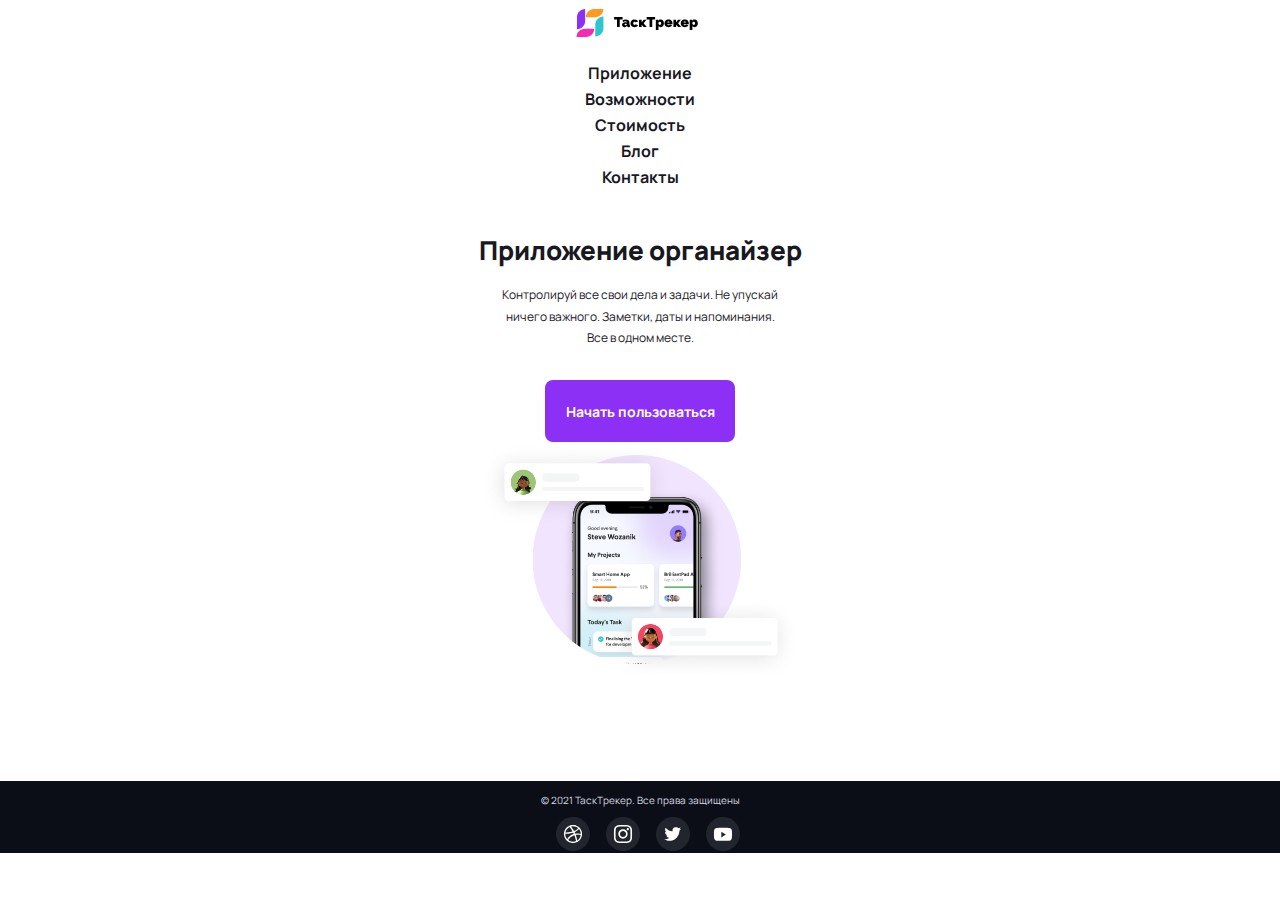
<file: lendingex/index.html>
<!DOCTYPE html>
<html lang="en">
<head>
    <meta charset="UTF-8">
    <meta http-equiv="X-UA-Compatible" content="IE=edge">
    <meta name="viewport" content="width=device-width, initial-scale=1.0">
    <title>ТаскТрекер</title>
    <link rel="stylesheet" href="./css/main.css">
    <link rel="stylesheet" href="./css/media.css">
    <link rel="preconnect" href="https://fonts.gstatic.com">
    <link rel="shortcut icon" href="./img/Color.png" type="image/x-icon">
<link href="https://fonts.googleapis.com/css2?family=Manrope:wght@400;700;800&display=swap" rel="stylesheet">
</head>
<body class="main-page">
    
    <header class="header">
    <div class="header-container">
            <div class="logo">
                <img src="./img/logo.svg" alt="ТаскТрекер">
            </div>
            <div class="nav">
                <a class="nav-link" href="#">Приложение</a>
                <a class="nav-link" href="#">Возможности</a>
                <a class="nav-link" href="#">Стоимость</a>
                <a class="nav-link" href="#">Блог</a>
                <a class="nav-link" href="#">Контакты</a>
            </div>
            <div class="appstore">
             <a class="appstore-item" href="#">
                <img src="./img/appstore/Google Play Badge.svg" alt="Скачать в GP">
             </a>
             <a class="appstore-item" href="#">
                <img src="./img/appstore/App Store Badge.svg" alt="Скачать в AppStore">
             </a>
            </div>
    </div>
        
    </header>

    <main class="main">
        <div class="main-container">
            <div class="main-content">
                <h1 class="main-header">Приложение органайзер</h1>
                <div class="main-text">
                    <p>Контролируй все свои дела и задачи. Не упускай ничего важного. Заметки, даты и напоминания. Все в одном месте.</p>
                </div>
                <a class="button" href="#">Начать пользоваться</a>
            </div>
            <div class="main-img">
                <img src="./img/Mock Creative.png" alt="Приложение ТаскТрекер">
            </div>
        </div>
    </main>

    <footer class="footer">
        <div class="footer-container">
            <div class="footer-copyright">
                <p>© 2021 ТаскТрекер. Все права защищены</p>
            </div>
            <div class="footer-socials">
                <a class="footer-social-item" href="">
                    <img src="./img/social/Dribbble.svg" alt="Dribbble"></a>
                    <a class="footer-social-item" href=""><img src="./img/social/Instagram.svg" alt="Instagram"></a>
                    <a class="footer-social-item" href=""><img src="./img/social/Twitter.svg" alt="Twitter"></a>
                    <a class="footer-social-item" href=""><img src="./img/social/Youtube.svg" alt="Youtube"></a>
                </a>
            </div>
        </div>
    </footer>

</body>
</html>
</file>
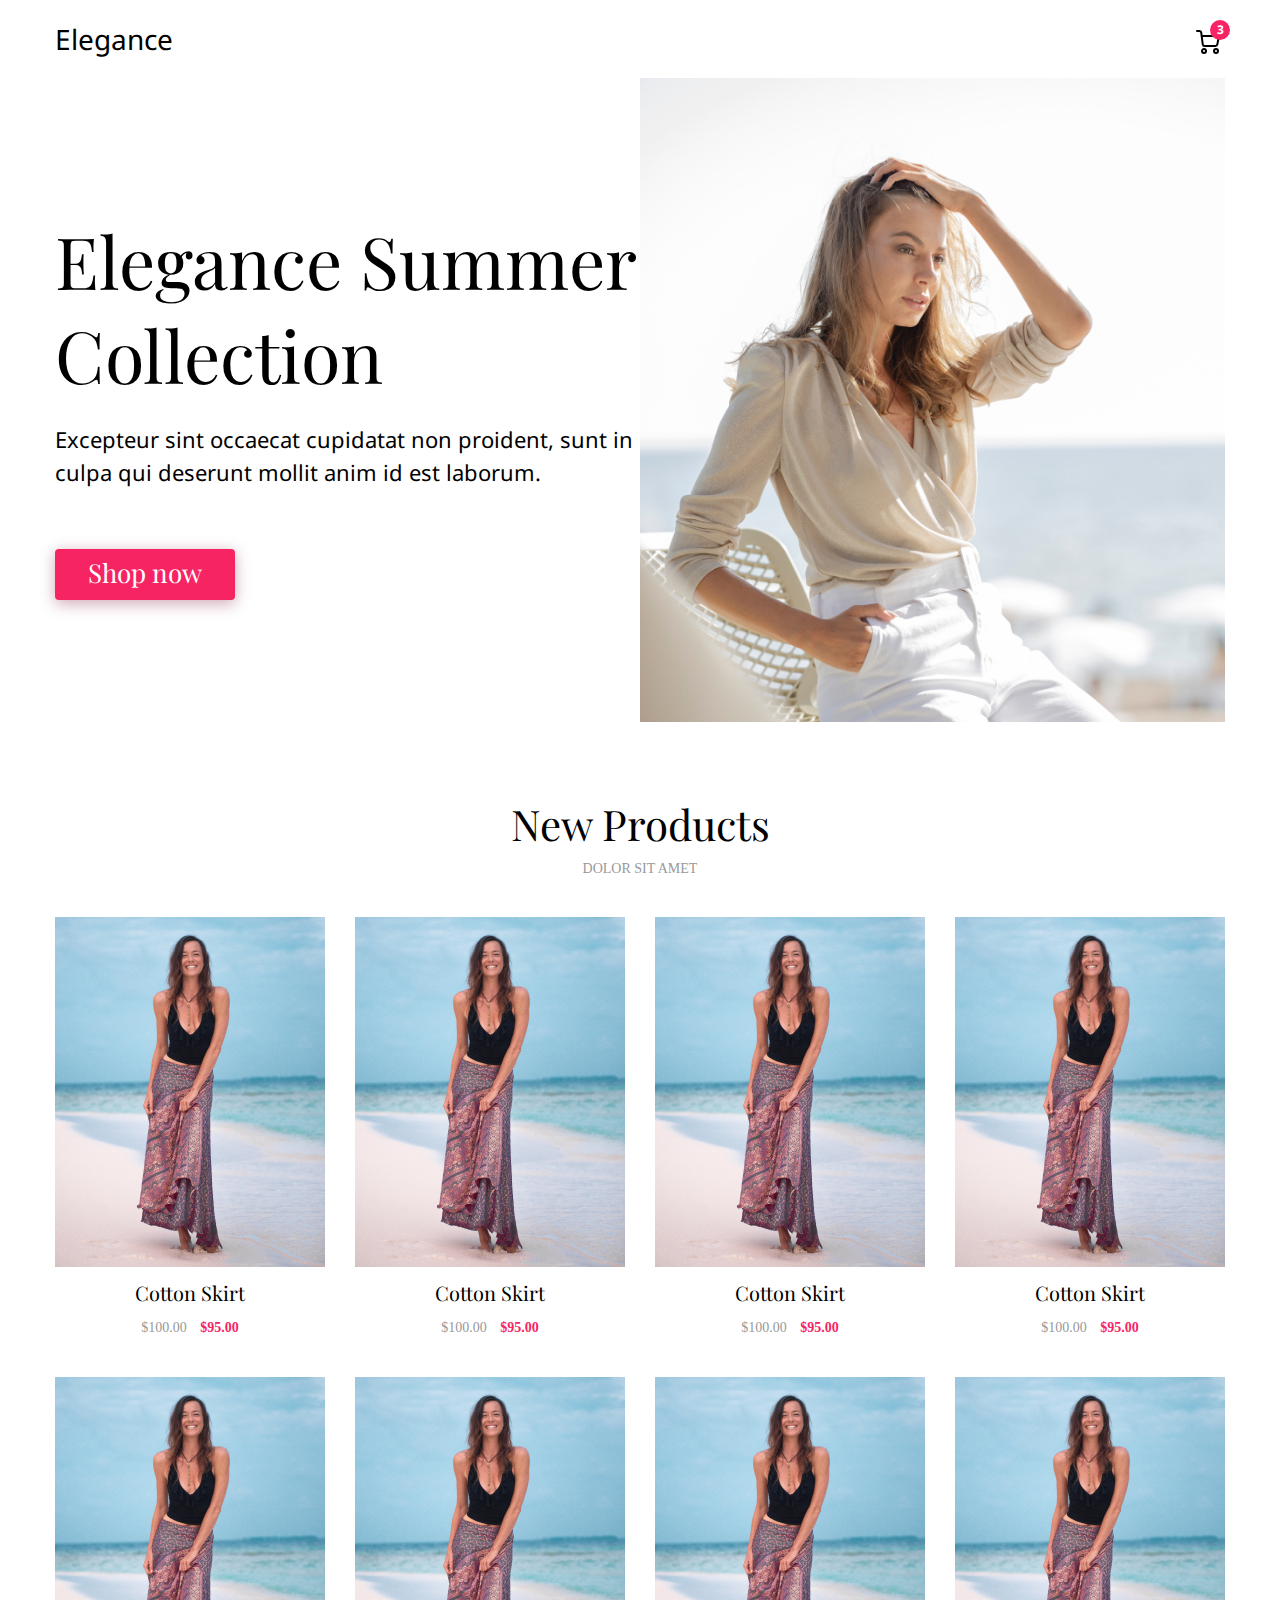
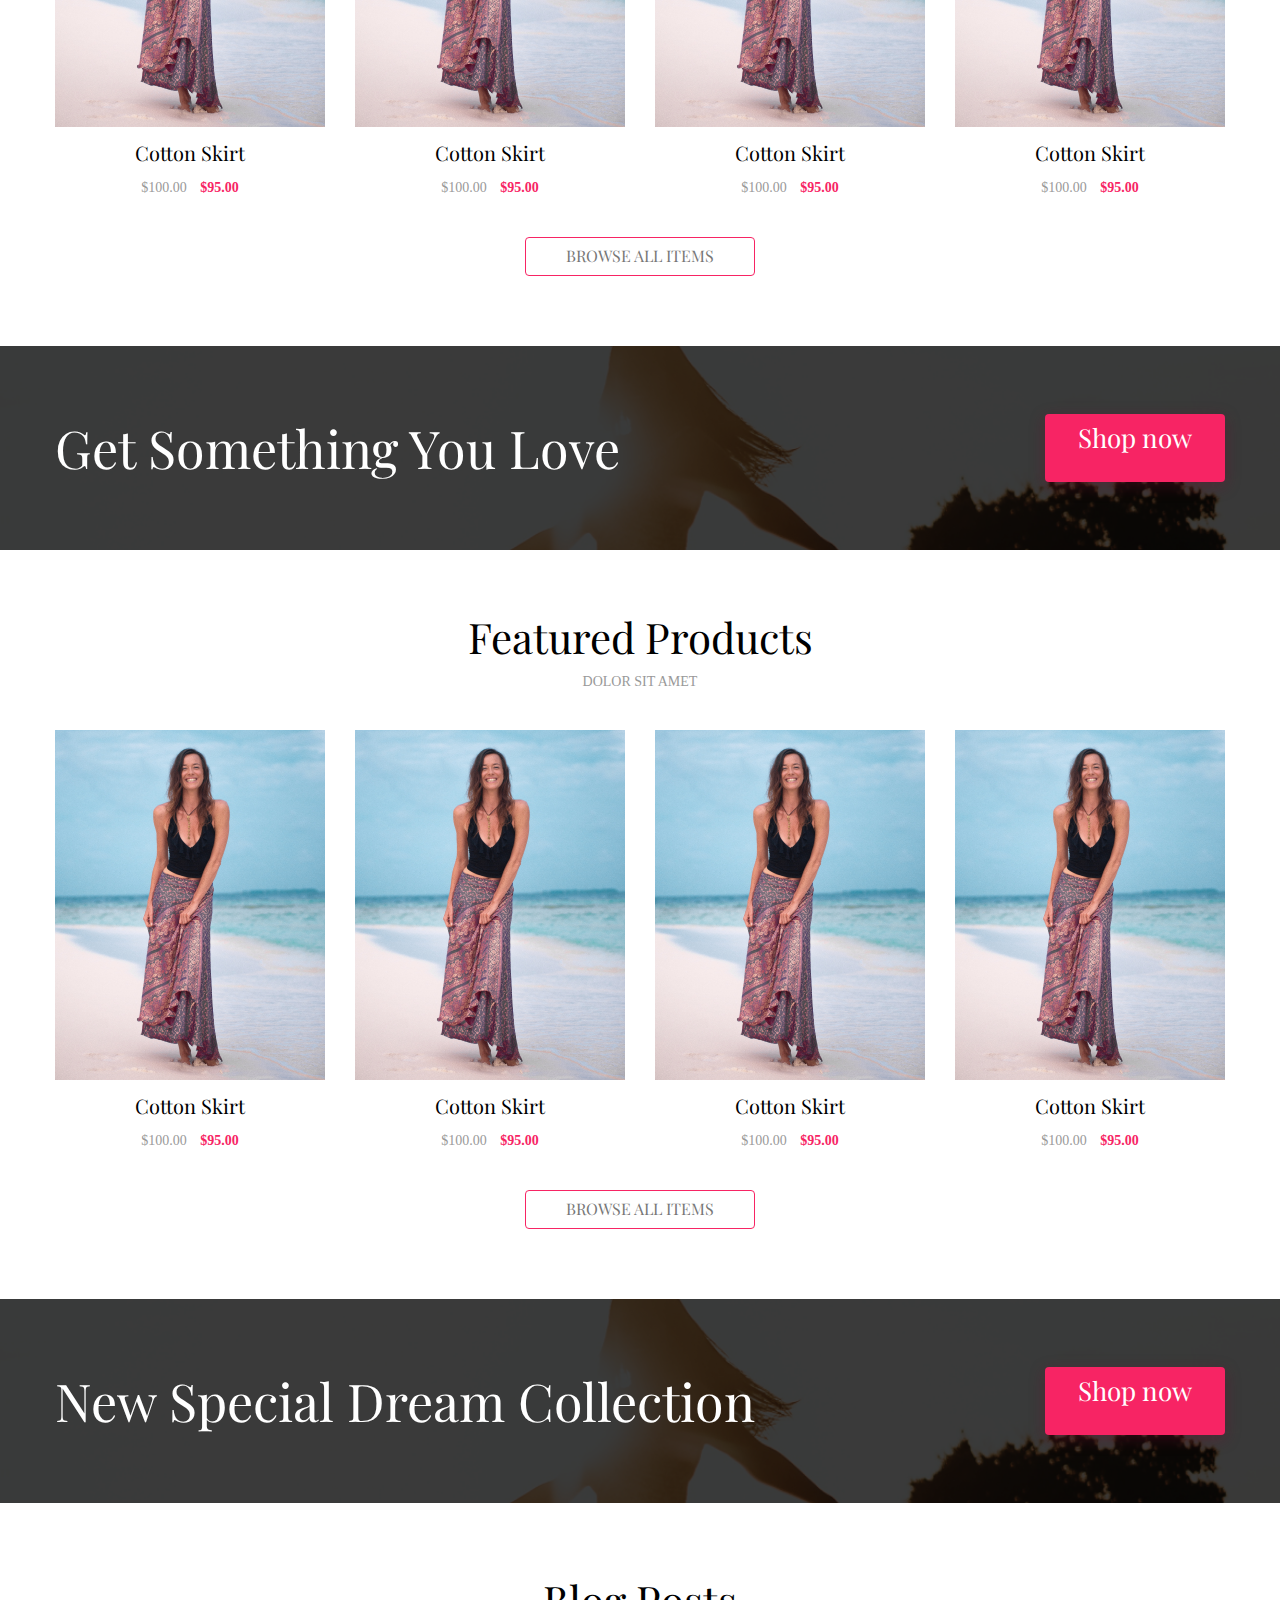
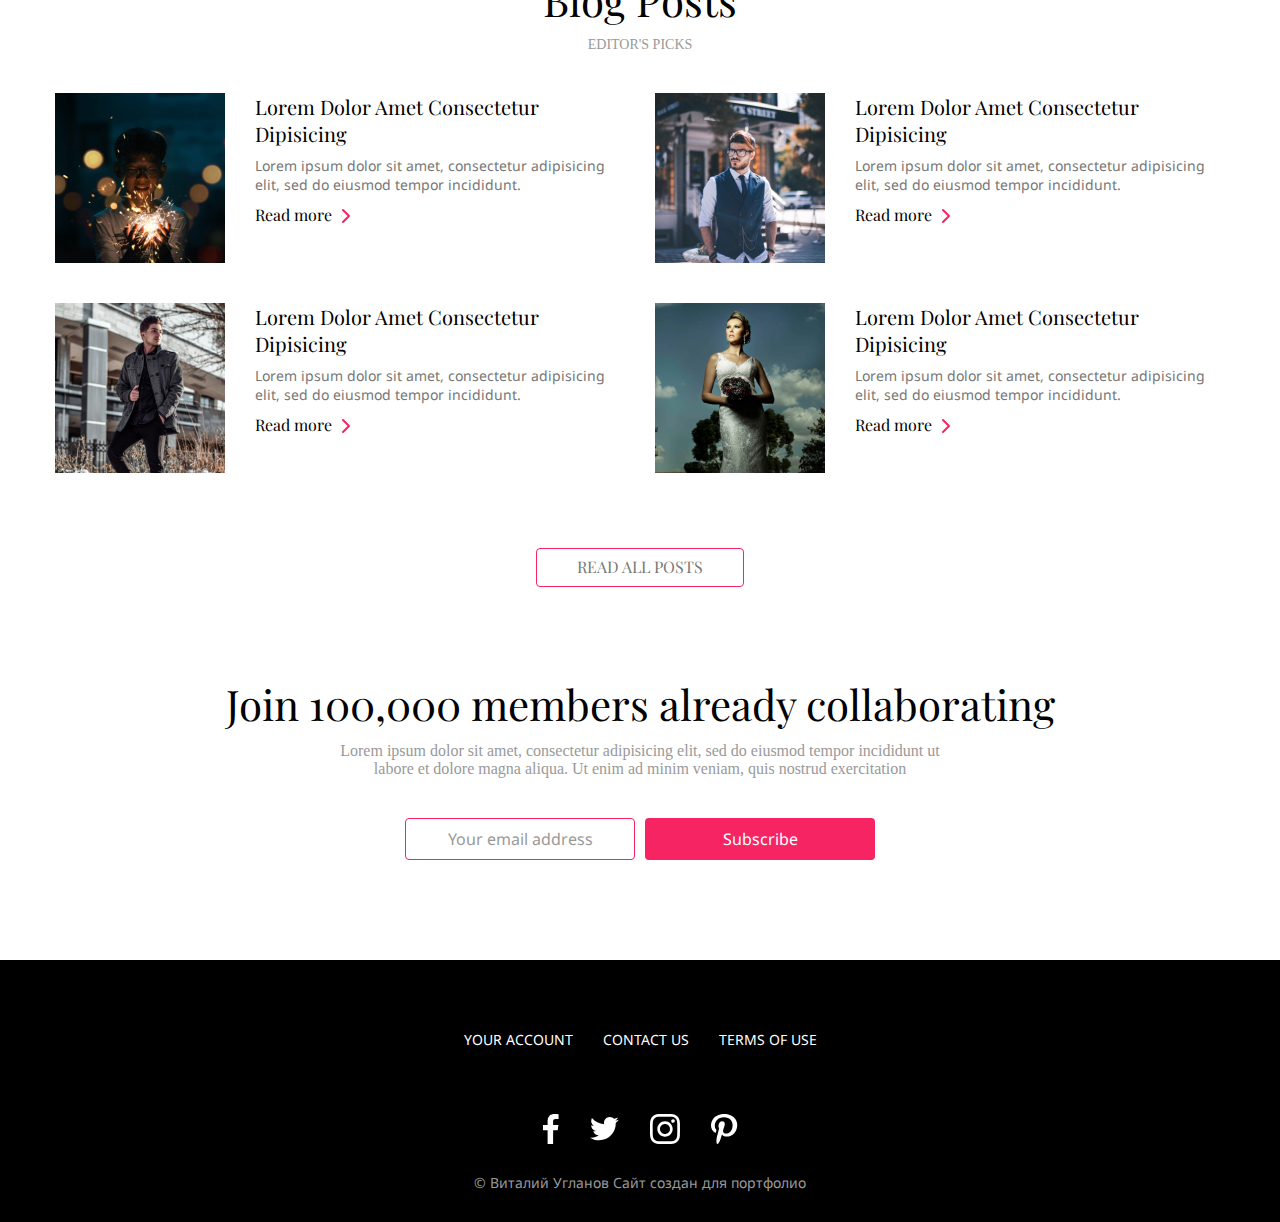
<file: webshop-elegancy/index.html>
<!DOCTYPE html>
<html lang="en">
<head>
    <meta charset="UTF-8">
    <meta http-equiv="X-UA-Compatible" content="IE=edge">
    <meta name="viewport" content="width=device-width, initial-scale=1.0">
    <link rel="preconnect" href="https://fonts.gstatic.com">
<link href="https://fonts.googleapis.com/css2?family=Noto+Sans:wght@400;700&family=Playfair+Display&display=swap" rel="stylesheet">
<link rel="shortcut icon" href="img/icon-head.png" type="image/x-icon">
    <title>Elegance Shop</title>
    <link rel="stylesheet" href="./css/main.css">
</head>
<body>

    <nav class="nav">
      <div class="container">
          <div class="nav__row">
            <a href="#" class="nav__logo">
                Elegance
            </a>
            <div class="nav__list-holder">
                <ul class="nav__list">
                    <li class="nav__item">
                        <a href="#" class="nav__link">Collection</a>
                    </li>
                    <li class="nav__item">
                        <a href="#" class="nav__link">Men</a>
                    </li>
                    <li class="nav__item">
                        <a href="#" class="nav__link">Women</a>
                    </li>
                    <li class="nav__item">
                        <a href="#" class="nav__link">Blog</a>
                    </li>
                    <li class="nav__item">
                        <a href="#" class="nav__link">Faq</a>
                    </li>
                </ul>
            </div>
            <div class="nav__cart">
                <a href="#" class="nav__cart-link">
                    <span class="nav__cart-number">3</span>
                    <img src="./img/header/shopping-cart.svg" alt="Cart">
               </a>
            </div>

            <div class="menu-icon-wrapper">
                <div class="menu-icon"></div>
              </div>

        </div>
      </div>  
    </nav>
    
    <header class="header">
        <div class="container">
            <div class="header__row">
                <div class="header__content">
                    <h1 class="header__title">Elegance Summer Collection</h1>
                    <div class="header__text">                    <p>Excepteur sint occaecat cupidatat non proident, sunt in culpa qui deserunt mollit anim id est laborum. </p>
                    </div>
                    <div class="header__btn">
                        <a href="#" class="button">Shop now</a>
                </div>
            </div>
                <div class="header__photo">
                    <img src="./img/photo.jpg" alt="Header photo">
                </div>
            </div>
        </div>
    </header>

    <main>

        <section class="featured-section">
            <div class="container">
                <div class="section-header">
                    <h2 class="section-header__title">New Products</h2>
                    <div class="section-header__description section-header__description--uppercase">
                        <p>dolor sit amet</p>
                    </div>
                </div>
                <!-- products-wrapper -->
                <div class="products-wrapper">
                    <!-- product -->
                    <a href="#" class="product-link">
                        <div class="product">
                            <img src="./img/products/products.jpg" alt="product_ph" class="product__img">
                            <h4 class="product__title">Cotton Skirt</h4>
                            <div class="product__price">
                                <span class="product__price-old">$100.00</span>
                                <span class="product__price-new">$95.00</span>
                        </div>
                        </div>
                    </a>
                    <!-- // product -->
                    <!-- product -->
                    <a href="#" class="product-link">
                        <div class="product">
                            <img src="./img/products/products.jpg" alt="product_ph" class="product__img">
                            <h4 class="product__title">Cotton Skirt</h4>
                            <div class="product__price">
                                <span class="product__price-old">$100.00</span>
                                <span class="product__price-new">$95.00</span>
                        </div>
                        </div>
                    </a>
                    <!-- // product -->
                    <!-- product -->
                    <a href="#" class="product-link">
                        <div class="product">
                            <img src="./img/products/products.jpg" alt="product_ph" class="product__img">
                            <h4 class="product__title">Cotton Skirt</h4>
                            <div class="product__price">
                                <span class="product__price-old">$100.00</span>
                                <span class="product__price-new">$95.00</span>
                        </div>
                        </div>
                    </a>
                    <!-- // product -->
                    <!-- product -->
                    <a href="#" class="product-link">
                        <div class="product">
                            <img src="./img/products/products.jpg" alt="product_ph" class="product__img">
                            <h4 class="product__title">Cotton Skirt</h4>
                            <div class="product__price">
                                <span class="product__price-old">$100.00</span>
                                <span class="product__price-new">$95.00</span>
                        </div>
                        </div>
                    </a>
                    <!-- // product -->
                    <!-- product -->
                    <a href="#" class="product-link">
                        <div class="product">
                            <img src="./img/products/products.jpg" alt="product_ph" class="product__img">
                            <h4 class="product__title">Cotton Skirt</h4>
                            <div class="product__price">
                                <span class="product__price-old">$100.00</span>
                                <span class="product__price-new">$95.00</span>
                        </div>
                        </div>
                    </a>
                    <!-- // product -->
                    <!-- product -->
                    <a href="#" class="product-link">
                        <div class="product">
                            <img src="./img/products/products.jpg" alt="product_ph" class="product__img">
                            <h4 class="product__title">Cotton Skirt</h4>
                            <div class="product__price">
                                <span class="product__price-old">$100.00</span>
                                <span class="product__price-new">$95.00</span>
                        </div>
                        </div>
                    </a>
                    <!-- // product -->
                    <!-- product -->
                    <a href="#" class="product-link">
                        <div class="product">
                            <img src="./img/products/products.jpg" alt="product_ph" class="product__img">
                            <h4 class="product__title">Cotton Skirt</h4>
                            <div class="product__price">
                                <span class="product__price-old">$100.00</span>
                                <span class="product__price-new">$95.00</span>
                        </div>
                        </div>
                    </a>
                    <!-- // product -->
                    <!-- product -->
                    <a href="#" class="product-link">
                        <div class="product">
                            <img src="./img/products/products.jpg" alt="product_ph" class="product__img">
                            <h4 class="product__title">Cotton Skirt</h4>
                            <div class="product__price">
                                <span class="product__price-old">$100.00</span>
                                <span class="product__price-new">$95.00</span>
                        </div>
                        </div>
                    </a>
                    <!-- // product -->
                </div>
                <!-- // products-wrapper -->
                <div class="section-button-wrapper">
                    <a href="#" class="button-outline">
                        Browse all items
                    </a>
                </div>

            </div>
        </section>

        <section class="info-section">
            <div class="container">
                <div class="info-section__row">
                    <h2 class="info-section__title">Get Something You Love</h2>
                    <a href="#" class="button">Shop now</a>
                </div>
            </div>
        </section>

        <section class="featured-section">
            <div class="container">
                <div class="section-header">
                    <h2 class="section-header__title">Featured Products</h2>
                    <div class="section-header__description section-header__description--uppercase">
                        <p>dolor sit amet</p>
                    </div>
                </div>
                <!-- products-wrapper -->
                <div class="products-wrapper">
                    <!-- product -->
                    <a href="#" class="product-link">
                        <div class="product">
                            <img src="./img/products/products.jpg" alt="product_ph" class="product__img">
                            <h4 class="product__title">Cotton Skirt</h4>
                            <div class="product__price">
                                <span class="product__price-old">$100.00</span>
                                <span class="product__price-new">$95.00</span>
                        </div>
                        </div>
                    </a>
                    <!-- // product -->
                    <!-- product -->
                    <a href="#" class="product-link">
                        <div class="product">
                            <img src="./img/products/products.jpg" alt="product_ph" class="product__img">
                            <h4 class="product__title">Cotton Skirt</h4>
                            <div class="product__price">
                                <span class="product__price-old">$100.00</span>
                                <span class="product__price-new">$95.00</span>
                        </div>
                        </div>
                    </a>
                    <!-- // product -->
                    <!-- product -->
                    <a href="#" class="product-link">
                        <div class="product">
                            <img src="./img/products/products.jpg" alt="product_ph" class="product__img">
                            <h4 class="product__title">Cotton Skirt</h4>
                            <div class="product__price">
                                <span class="product__price-old">$100.00</span>
                                <span class="product__price-new">$95.00</span>
                        </div>
                        </div>
                    </a>
                    <!-- // product -->
                    <!-- product -->
                    <a href="#" class="product-link">
                        <div class="product">
                            <img src="./img/products/products.jpg" alt="product_ph" class="product__img">
                            <h4 class="product__title">Cotton Skirt</h4>
                            <div class="product__price">
                                <span class="product__price-old">$100.00</span>
                                <span class="product__price-new">$95.00</span>
                            </div>
                        </div>
                    </a>
                    <!-- // product -->
                        </div>
                        </div>
                    </a>
                    <!-- // product -->
                </div>
                <!-- // products-wrapper -->
                <div class="section-button-wrapper">
                    <a href="#" class="button-outline">
                        Browse all items
                    </a>
                </div>

            </div>
        </section>

        <section class="info-section">
            <div class="container">
                <div class="info-section__row">
                    <h2 class="info-section__title">New Special Dream Collection</h2>
                    <a href="#" class="button">Shop now</a>
                </div>
            </div>
        </section>

        <section class="section-blog">
            <div class="container">
                <div class="section-header">
                    <h2 class="section-header__title">Blog Posts</h2>
                    <div class="section-header__description section-header__description--uppercase">
                        <p>Editor's picks</p>
                    </div>
                </div>

                <!-- posts-wrapper -->
                <div class="posts-wrapper">

                    <div class="post">
                        <img class="post__img" src="./img/blog-posts/post-1.jpg" alt="">
                        <div class="post__content">
                            <h4 class="post__title">Lorem Dolor Amet Consectetur Dipisicing </h4>
                            <p class="post__text">Lorem ipsum dolor sit amet, consectetur adipisicing elit, sed do eiusmod tempor incididunt.</p>
                            <a href="#" class="post__read-more">Read more</a>
                        </div>
                    </div>


                    <div class="post">
                        <img class="post__img" src="./img/blog-posts/post-2.jpg" alt="">
                        <div class="post__content">
                            <h4 class="post__title">Lorem Dolor Amet Consectetur Dipisicing </h4>
                            <p class="post__text">Lorem ipsum dolor sit amet, consectetur adipisicing elit, sed do eiusmod tempor incididunt.</p>
                            <a href="#" class="post__read-more">Read more</a>
                        </div>
                    </div>


                    <div class="post">
                        <img class="post__img" src="./img/blog-posts/post-3.jpg" alt="">
                        <div class="post__content">
                            <h4 class="post__title">Lorem Dolor Amet Consectetur Dipisicing </h4>
                            <p class="post__text">Lorem ipsum dolor sit amet, consectetur adipisicing elit, sed do eiusmod tempor incididunt.</p>
                            <a href="#" class="post__read-more">Read more</a>
                        </div>
                    </div>

                    <!-- post -->
                    <div class="post">
                        <img class="post__img" src="./img/blog-posts/post4.jpg" alt="">
                        <div class="post__content">
                            <h4 class="post__title">Lorem Dolor Amet Consectetur Dipisicing </h4>
                            <p class="post__text">Lorem ipsum dolor sit amet, consectetur adipisicing elit, sed do eiusmod tempor incididunt.</p>
                            <a href="#" class="post__read-more">Read more</a>
                        </div>
                    </div>
                    <!-- // post -->
                </div>
                <!-- // posts-wrapper -->

                <div class="section-button-wrapper">
                    <a href="#" class="button-outline">
                        Read all posts  
                    </a>
                </div>

            </div>
        </section>

        <section class="section-subscribe">
            <div class="container">
                <div class="section-header">
                    <h2 class="section-header__title">Join 100,000 members already collaborating</h2>
                    <div class="section-header__description section-header__description--16px">
                        <p>Lorem ipsum dolor sit amet, consectetur adipisicing elit, sed do eiusmod tempor incididunt ut labore et dolore magna aliqua. Ut enim ad minim veniam, quis nostrud exercitation</p>
                    </div>
                </div>
                <form action="" class="subscribe-form">
                    <input placeholder="Your email address" type="text" class="subscribe-form__input">
                    <button class="subscribe-form__button">Subscribe</button>
                </form>
            </div>
        </section>

    </main>

    <footer class="footer">
        <div class="container">
            <!-- footer__column -->
            <div class="footer__column">
                <nav class="footer__nav">
                    <a href="#">Your account</a>
                    <a href="#">Contact us</a>
                    <a href="#">Terms of use</a>      
                </nav>
                <div class="footer__socials">
                    <a class="footer__socials-link" href="#">
                        <svg class="footer__socials-icon" width="16" height="30" viewBox="0 0 16 30" fill="none" xmlns="http://www.w3.org/2000/svg">
                            <path d="M10.1124 29.9999V16.3154H14.7057L15.3934 10.9824H10.1124V7.57736C10.1124 6.03335 10.5412 4.98102 12.7555 4.98102L15.5796 4.97972V0.209915C15.0909 0.145158 13.4146 0 11.4644 0C7.39277 0 4.60522 2.48522 4.60522 7.04946V10.9825H0V16.3156H4.60507V30L10.1124 29.9999Z" fill="white"/>
                            </svg>
                    </a>

                    <a href="#" class="footer__socials-link">
                        <svg class="footer__socials-icon" width="29" height="24" viewBox="0 0 29 24" fill="none" xmlns="http://www.w3.org/2000/svg">
                            <path d="M25.7625 5.8125C25.7625 6.075 25.7625 6.3375 25.7625 6.5625C25.7625 14.325 19.8375 23.2875 9.0375 23.2875C5.7 23.2875 2.625 22.3125 0 20.6625C0.45 20.7 0.9375 20.7375 1.3875 20.7375C4.125 20.7375 6.675 19.8 8.7 18.225C6.1125 18.1875 3.9375 16.4625 3.225 14.1375C3.6 14.2125 3.9375 14.25 4.35 14.25C4.875 14.25 5.4 14.175 5.8875 14.025C3.1875 13.5 1.1625 11.1375 1.1625 8.2875C1.1625 8.25 1.1625 8.25 1.1625 8.2125C1.95 8.6625 2.85 8.925 3.825 8.9625C2.25 7.9125 1.2 6.1125 1.2 4.05C1.2 2.9625 1.5 1.95 1.9875 1.0875C4.875 4.65 9.225 6.975 14.1 7.2375C13.9875 6.825 13.95 6.3375 13.95 5.8875C13.95 2.625 16.575 0 19.8375 0C21.525 0 23.0625 0.7125 24.1125 1.8375C25.4625 1.575 26.7 1.0875 27.8625 0.4125C27.4125 1.8 26.475 2.925 25.275 3.675C26.475 3.525 27.6 3.225 28.65 2.7375C27.9 3.9375 26.925 4.9875 25.7625 5.8125Z" fill="white"/>
                            </svg>
                    </a>
                    <a href="#" class="footer__socials-link">
                        <svg class="footer__socials-icon" width="30" height="30" viewBox="0 0 30 30" fill="none" xmlns="http://www.w3.org/2000/svg">
                            <path d="M10.0008 15C10.0008 12.2387 12.2387 9.9996 15 9.9996C17.7613 9.9996 20.0004 12.2387 20.0004 15C20.0004 17.7613 17.7613 20.0004 15 20.0004C12.2387 20.0004 10.0008 17.7613 10.0008 15ZM7.29768 15C7.29768 19.254 10.746 22.7023 15 22.7023C19.254 22.7023 22.7023 19.254 22.7023 15C22.7023 10.746 19.254 7.29768 15 7.29768C10.746 7.29768 7.29768 10.746 7.29768 15ZM21.2072 6.99228C21.2071 7.34829 21.3125 7.69634 21.5102 7.99243C21.7079 8.28852 21.9889 8.51934 22.3177 8.65571C22.6466 8.79208 23.0085 8.82787 23.3577 8.75855C23.7069 8.68924 24.0277 8.51793 24.2795 8.2663C24.5314 8.01467 24.7029 7.69401 24.7725 7.34487C24.8421 6.99573 24.8066 6.6338 24.6705 6.30483C24.5344 5.97587 24.3038 5.69466 24.0079 5.49675C23.7119 5.29885 23.364 5.19314 23.008 5.193H23.0072C22.53 5.19322 22.0724 5.38284 21.7349 5.7202C21.3974 6.05756 21.2077 6.51508 21.2072 6.99228ZM8.94 27.2096C7.47756 27.143 6.68268 26.8994 6.15444 26.6936C5.45412 26.421 4.95444 26.0963 4.42908 25.5716C3.90372 25.047 3.57852 24.5478 3.30708 23.8475C3.10116 23.3195 2.85756 22.5244 2.79108 21.0619C2.71836 19.4808 2.70384 19.0058 2.70384 15.0001C2.70384 10.9944 2.71956 10.5208 2.79108 8.93832C2.85768 7.47588 3.10308 6.68232 3.30708 6.15276C3.57972 5.45244 3.90444 4.95276 4.42908 4.4274C4.95372 3.90204 5.45292 3.57684 6.15444 3.3054C6.68244 3.09948 7.47756 2.85588 8.94 2.7894C10.5211 2.71668 10.9961 2.70216 15 2.70216C19.0039 2.70216 19.4794 2.71788 21.0618 2.7894C22.5242 2.856 23.3178 3.1014 23.8474 3.3054C24.5477 3.57684 25.0474 3.90276 25.5727 4.4274C26.0981 4.95204 26.4221 5.45244 26.6947 6.15276C26.9006 6.68076 27.1442 7.47588 27.2107 8.93832C27.2834 10.5208 27.298 10.9944 27.298 15.0001C27.298 19.0058 27.2834 19.4795 27.2107 21.0619C27.1441 22.5244 26.8993 23.3192 26.6947 23.8475C26.4221 24.5478 26.0974 25.0475 25.5727 25.5716C25.0481 26.0958 24.5477 26.421 23.8474 26.6936C23.3194 26.8996 22.5242 27.1432 21.0618 27.2096C19.4807 27.2824 19.0057 27.2969 15 27.2969C10.9943 27.2969 10.5206 27.2824 8.94 27.2096ZM8.8158 0.09084C7.21896 0.16356 6.1278 0.41676 5.17488 0.78756C4.188 1.17048 3.35256 1.6842 2.51772 2.51772C1.68288 3.35124 1.17048 4.188 0.78756 5.17488C0.41676 6.1284 0.16356 7.21896 0.09084 8.8158C0.01692 10.4152 0 10.9265 0 15C0 19.0735 0.01692 19.5848 0.09084 21.1842C0.16356 22.7812 0.41676 23.8716 0.78756 24.8251C1.17048 25.8114 1.683 26.6491 2.51772 27.4823C3.35244 28.3154 4.188 28.8284 5.17488 29.2124C6.1296 29.5832 7.21896 29.8364 8.8158 29.9092C10.416 29.9819 10.9265 30 15 30C19.0735 30 19.5848 29.9831 21.1842 29.9092C22.7812 29.8364 23.8716 29.5832 24.8251 29.2124C25.8114 28.8284 26.6474 28.3158 27.4823 27.4823C28.3171 26.6488 28.8284 25.8114 29.2124 24.8251C29.5832 23.8716 29.8376 22.781 29.9092 21.1842C29.9819 19.5836 29.9988 19.0735 29.9988 15C29.9988 10.9265 29.9819 10.4152 29.9092 8.8158C29.8364 7.21884 29.5832 6.1278 29.2124 5.17488C28.8284 4.1886 28.3158 3.35256 27.4823 2.51772C26.6488 1.68288 25.8114 1.17048 24.8263 0.78756C23.8716 0.41676 22.781 0.16236 21.1854 0.09084C19.586 0.01812 19.0747 0 15.0012 0C10.9277 0 10.416 0.01692 8.8158 0.09084Z" fill="white"/>
                            </svg>
                            
                    </a>
                    <a href="#" class="footer__socials-link">
                        <svg class="footer__socials-icon" width="27" height="30" viewBox="0 0 27 30" fill="none" xmlns="http://www.w3.org/2000/svg">
                            <path d="M10.8726 20.4281C11.5417 21.6015 13.5028 22.5951 15.585 22.5951C21.7856 22.5951 26.25 17.3679 26.25 10.8774C26.25 4.65645 20.707 0 13.5778 0C4.70666 0 0 5.45455 0 11.4006C0 14.1649 1.60349 17.6004 4.17024 18.6945C4.56246 18.8636 4.77011 18.7896 4.85663 18.4461C4.92584 18.1818 5.27192 16.908 5.42765 16.3108C5.48533 16.1205 5.43342 15.9144 5.28345 15.7717C4.43556 14.8256 3.75494 13.092 3.75494 11.4746C3.75494 7.3203 7.18688 3.2981 13.0356 3.2981C18.0883 3.2981 21.6241 6.4482 21.6241 10.9619C21.6241 16.0571 18.8151 19.5877 15.1582 19.5877C13.1394 19.5877 11.6282 18.0603 12.1127 16.1839C12.6953 13.9429 13.8143 11.5275 13.8143 9.91015C13.8143 8.46195 12.9664 7.25687 11.2129 7.25687C9.14799 7.25687 7.49258 9.21247 7.49258 11.8288C7.49258 13.4989 8.10976 14.6247 8.10976 14.6247C8.10976 14.6247 6.07367 22.5159 5.69875 23.9852C5.27192 25.6765 5.46803 28.1025 5.6526 29.5825C6.07367 29.7304 6.48896 29.8784 6.92156 30C7.75791 28.7685 9.10761 26.6015 9.58636 24.8996C9.84015 24.0275 10.8726 20.4281 10.8726 20.4281Z" fill="white"/>
                            </svg>
                    </a>

                </div>
                <div class="footer__copyright">
                    <p>© Виталий Угланов Сайт создан для  портфолио</p>
                </div>
            </div>
            <!-- //footer__column -->
        </div>
    </footer>

    <script src="./js/main.js"></script>
</body>
</html>
</file>
<file: lendingex/css/main.css>
*, ::before, *::after {
    box-sizing: border-box;
}

html {
    height: 100%;
}

body {
    margin: 0;
    font-family: 'Manrope', sans-serif;
}

img {
    display: block;
}

.main-page {
    display: flex;
    flex-direction: column;
    justify-content: space-between;
}

/* Header */
.header {
    display: flex;
    align-items: center;
    height: 73px;
    border-bottom: 1px solid #E5E9F2;
}

.header-container {
    width: 1110px;
    margin: 0 auto;

    display: flex;
    align-items: center;
}

.logo {
    margin-right: 40px;
}

.nav {
    font-weight: bold;
    font-size: 14px;
    line-height: 1;
    color: #18191F;
    margin-top: -3px;
}

.nav-link {
    margin-right: 32px;
    color: #18191F;
    text-decoration: none;

    transition: all 0.2s ease-in;
}

.nav-link:hover {
    color: #8C30F5;
}

.nav-link:last-child {
    margin-right: 0;
}

.appstore {
    margin-left: auto;
    display: flex;
}
.appstore-item {
    margin-left: 12px;
}

.appstore-item:first-child {
    margin-left: 12px;
}

/* Main*/

.main-container {
    width: 1110px;
    margin: 0 auto;
    display: flex;
    justify-content: space-between;
    padding-top: 197px;
    padding-bottom: 197px;
    align-items: center;  
}

.main-content {
    width: 540px;
    font-size: 18px;
    color: #18191F;
}

.main-header {
    margin-top: 0;
    margin-bottom: 16px;
    font-weight: 800;
    font-size: 72px;
    line-height: 1.36;
    color: #18191F;
}

.main-text {
    margin-bottom: 32px;
}

.main-text p {
    margin-bottom: 15px;
    font-size: 18px;
    line-height: 1.78;
}

.button {
    display: inline-block;
    padding-left: 35px;
    padding-right: 35px;
    height: 62px;

    background: #8C30F5;
    border-radius: 8px;

    font-weight: bold;
    font-size: 20px;
    line-height: 62px;
    color: #FFFFFF;
    text-decoration: none;
    transition: all 0.2s ease-in;
}

.button:hover {
    opacity: 0.8;
}

/* Footer */

.footer {
    display: flex;
    align-items: center;
    background: #0B0D17;
    height: 72px;
    color: #D9DBE1;
}

.footer-container {
    max-width: 1110px;
    margin: 0 auto;
    display: flex;
    justify-content: space-between;
    align-items: center;
}

.footer-copyright {
    font-size: 14px;
}

.footer-socials {
    display: flex;
}

.footer-social-item {
    margin-left: 16px;
}
</file>
<file: lendingex/css/media.css>
@media (max-width: 1400px) {
    html {
        overflow-y: scroll;
    }

    .main-header {
        font-size: 42px;
    }

    .main-text {
        font-size: 14px;
    }
}

@media (max-width: 1280px) {
    .header-container {
        flex-direction: column;
        justify-content: center;
        justify-content: center;
    }

    .header {
        border-bottom: 0;
    }

    .logo {
        margin-top: 120px;
        margin-right: 0;
        margin-bottom: 0;
    }

    .nav {
        display: flex;
        flex-direction: column;
        justify-content: center;
        text-align: center;
        margin-top: 18px;
        margin-bottom: 0px;
    }

    .nav-link {
        font-size: 16px;
        margin-right: 0;
        margin-top: 10px;
    }

    .appstore {
        display: none !important;
        margin-top: 5px;
        display: flex;
        align-items: center;
        margin-left: 0;
    }

    .main-container {
        width: 100%;
        display: flex;
        flex-direction: column;
        padding: 0;
        margin-top: 160px;
        margin-bottom: 100px;
    }

    .main-content {
        width: 100%;
    }

    .main-header {
        font-size: 26px;
        text-align: center;
    }

    .main-text p {
        display: block;
        width: 290px;
        justify-content: center;
        margin-left: auto;
        margin-right: auto;
        text-align: center;
        font-size: 12px;
    }

    .main-img img {
        width: 320px !important;
        height: auto;
    }

    .button {
        display: flex;
        justify-content: center;
        width: 190px;
        margin-left: auto;
        margin-right: auto;

        padding: 1px 0;
        height: 62px;
        font-size: 14px; 
    
        background: #8C30F5;
        border-radius: 8px;
    }

    .footer-container {
        flex-direction: column;
    }

    .footer-copyright {
        font-size: 10px;
    }

    .footer-social-item img {
        /* width: 50px; */
    }
}

@media (max-width: 470px) {
 
}
</file>
<file: webshop-elegancy/css/main.css>
@import "./blocks/base.css";
@import "./blocks/buttons.css";
@import "./blocks/menu-icon.css";
@import "./blocks/nav.css";
@import "./blocks/header.css";
@import "./blocks/section-header.css";
@import "./blocks/product.css";
@import "./blocks/info-section.css";
@import "./blocks/post.css";
@import "./blocks/subscribe-form.css";
@import "./blocks/footer.css";
</file>
